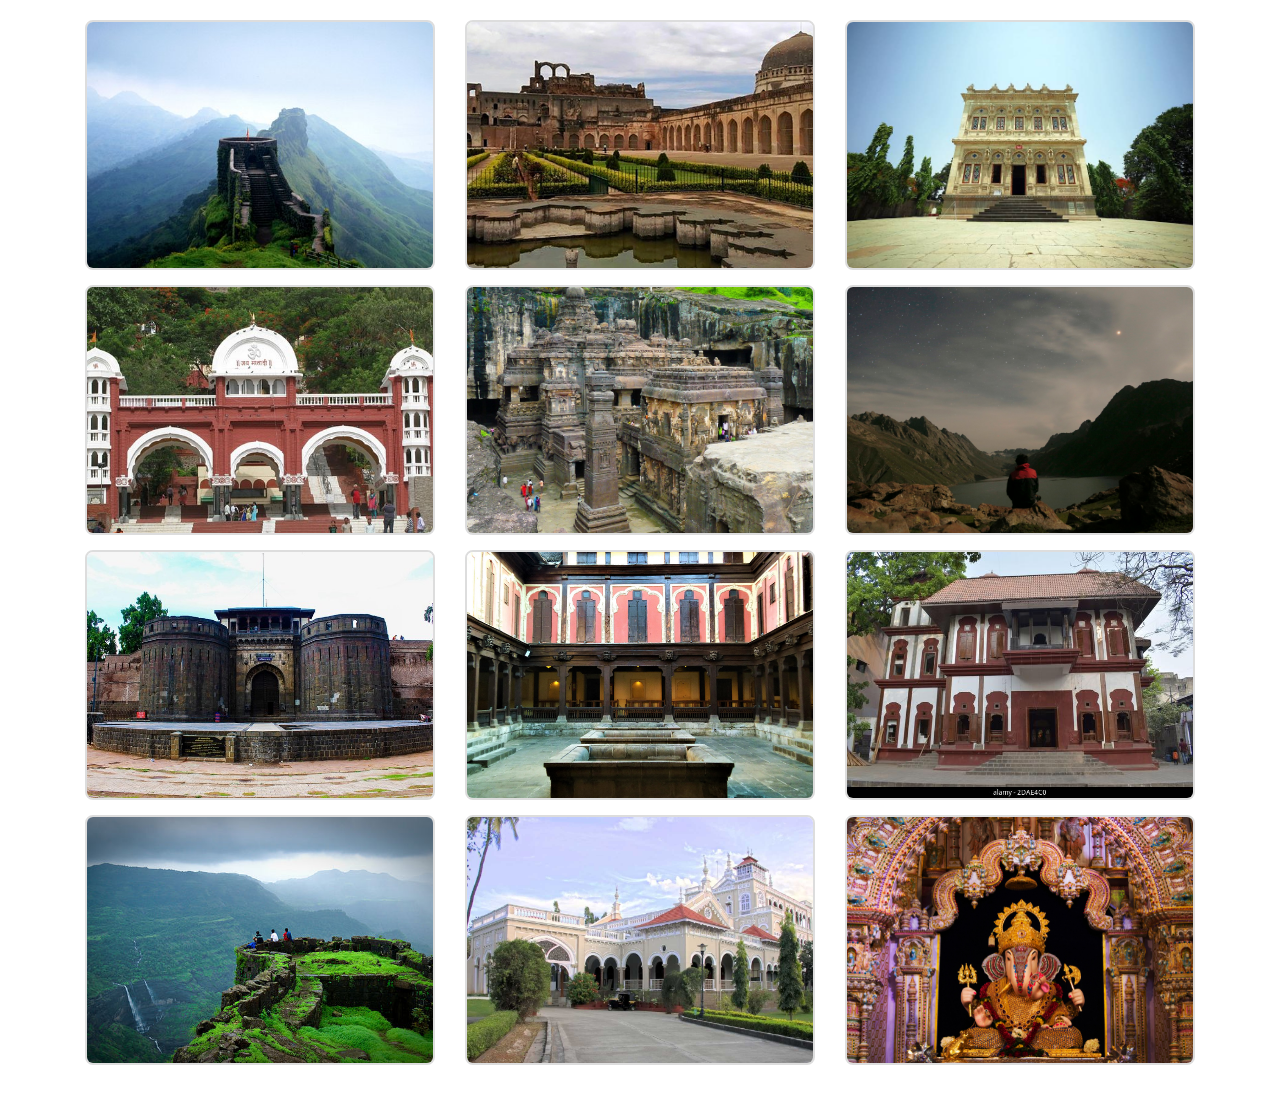
<file: gallery.html>
<!DOCTYPE html>
<html lang="en">
<head>
    <meta charset="UTF-8">
    <meta name="viewport" content="width=device-width, initial-scale=1.0">
    <title>Image Gallery with Hover Popup</title>
    <link href="https://cdn.jsdelivr.net/npm/bootstrap@4.5.2/dist/css/bootstrap.min.css" rel="stylesheet">
    <style>
        /* General styles */
        body {
            font-family: Arial, sans-serif;
            background-image: url('https://c0.wallpaperflare.com/preview/689/946/423/blurred-background-close-up-colors-dark-green.jpg');
            padding: 20px;
        }

        /* Ensure each gallery item has the same size and add a border */
        .gallery_product {
            position: relative;
            margin-bottom: 15px;
        }

        img {
            width: 100%;
            height: 250px; /* Fixed height for all images */
            object-fit: cover; /* Ensures the image fits within the container without distortion */
            border: 2px solid #ddd; /* Add a light gray border around each image */
            border-radius: 8px; /* Optional: Rounded corners */
            transition: transform 0.3s ease;
            cursor: pointer;
        }

        /* Popup effect */
        .popup {
            position: fixed;
            top: 50%;
            left: 50%;
            transform: translate(-50%, -50%);
            width: 80%;
            max-width: 600px;
            display: none;
            z-index: 1000;
            box-shadow: 0 0 20px rgba(0, 0, 0, 0.7);
        }

        .popup img {
            width: 100%;
            height: auto;
            border-radius: 8px;
        }

        .popup-overlay {
            position: fixed;
            top: 0;
            left: 0;
            width: 100%;
            height: 100%;
            background: rgba(0, 0, 0, 0.7);
            z-index: 999;
            display: none;
        }

        /* Hover effect */
        .gallery_product:hover img {
            transform: scale(1.05);
        }

        /* Show popup on hover */
        .gallery_product:hover .popup {
            display: block;
        }

        .gallery_product:hover .popup-overlay {
            display: block;
        }
    </style>
</head>
<body>

<div class="container">
    <div class="filter-gal-par row">

        <div class="gallery_product col-lg-4 col-md-4 col-sm-4 col-xs-6 filter sprinkle">
            <img src="images/fiji-surprise/f2.jpg" class="img-responsive">
            <div class="popup-overlay"></div>
            <div class="popup">
                <img src="images/fiji-surprise/f2.jpg" class="img-responsive">
            </div>
        </div>

        <div class="gallery_product col-lg-4 col-md-4 col-sm-4 col-xs-6 filter hdpe">
            <img src="images/fiji-surprise/f3.jpg" class="img-responsive">
            <div class="popup-overlay"></div>
            <div class="popup">
                <img src="images/fiji-surprise/f3.jpg" class="img-responsive">
            </div>
        </div>

        <div class="gallery_product col-lg-4 col-md-4 col-sm-4 col-xs-6 filter hdpe">
            <img src="images/fiji-surprise/f1.jpg" class="img-responsive">
            <div class="popup-overlay"></div>
            <div class="popup">
                <img src="images/fiji-surprise/f1.jpg" class="img-responsive">
            </div>
        </div>

        <div class="gallery_product col-lg-4 col-md-4 col-sm-4 col-xs-6 filter spray">
            <img src="images/fiji-surprise/h1.jpg" class="img-responsive">
            <div class="popup-overlay"></div>
            <div class="popup">
                <img src="images/fiji-surprise/h1.jpg" class="img-responsive">
            </div>
        </div>

        <div class="gallery_product col-lg-4 col-md-4 col-sm-4 col-xs-6 filter sprinkle">
            <img src="images/fiji-surprise/h2.jpg" class="img-responsive">
            <div class="popup-overlay"></div>
            <div class="popup">
                <img src="images/fiji-surprise/h2.jpg" class="img-responsive">
            </div>
        </div>

        <div class="gallery_product col-lg-4 col-md-4 col-sm-4 col-xs-6 filter spray">
            <img src="images/fiji-surprise/h3.jpg" class="img-responsive">
            <div class="popup-overlay"></div>
            <div class="popup">
                <img src="images/fiji-surprise/h3.jpg" class="img-responsive">
            </div>
        </div>

        <div class="gallery_product col-lg-4 col-md-4 col-sm-4 col-xs-6 filter sprinkle">
            <img src="images/fiji-surprise/p1.jpg" class="img-responsive">
            <div class="popup-overlay"></div>
            <div class="popup">
                <img src="images/fiji-surprise/p1.jpg" class="img-responsive">
            </div>
        </div>

        <div class="gallery_product col-lg-4 col-md-4 col-sm-4 col-xs-6 filter hdpe">
            <img src="images/fiji-surprise/p2.jpg" class="img-responsive">
            <div class="popup-overlay"></div>
            <div class="popup">
                <img src="images/fiji-surprise/p2.jpg" class="img-responsive">
            </div>
        </div>

        <div class="gallery_product col-lg-4 col-md-4 col-sm-4 col-xs-6 filter spray">
            <img src="images/fiji-surprise/p3.jpg" class="img-responsive">
            <div class="popup-overlay"></div>
            <div class="popup">
                <img src="images/fiji-surprise/p3.jpg" class="img-responsive">
            </div>
        </div>

        <div class="gallery_product col-lg-4 col-md-4 col-sm-4 col-xs-6 filter hdpe">
            <img src="images/fiji-surprise/g1.jpg" class="img-responsive">
            <div class="popup-overlay"></div>
            <div class="popup">
                <img src="images/fiji-surprise/g1.jpg" class="img-responsive">
            </div>
        </div>

        <div class="gallery_product col-lg-4 col-md-4 col-sm-4 col-xs-6 filter sprinkle">
            <img src="images/fiji-surprise/g2.jpg" class="img-responsive">
            <div class="popup-overlay"></div>
            <div class="popup">
                <img src="images/fiji-surprise/g2.jpg" class="img-responsive">
            </div>
        </div>

        <div class="gallery_product col-lg-4 col-md-4 col-sm-4 col-xs-6 filter spray">
            <img src="images/fiji-surprise/g3.jpg" class="img-responsive">
            <div class="popup-overlay"></div>
            <div class="popup">
                <img src="images/fiji-surprise/g3.jpg" class="img-responsive">
            </div>
        </div>

    </div>
</div>

<!-- Bootstrap JS (Optional, for grid layout & responsive behavior) -->
<script src="https://code.jquery.com/jquery-3.6.0.min.js"></script>
<script src="https://cdn.jsdelivr.net/npm/bootstrap@4.5.2/dist/js/bootstrap.bundle.min.js"></script>

</body>
</html>
</file>
